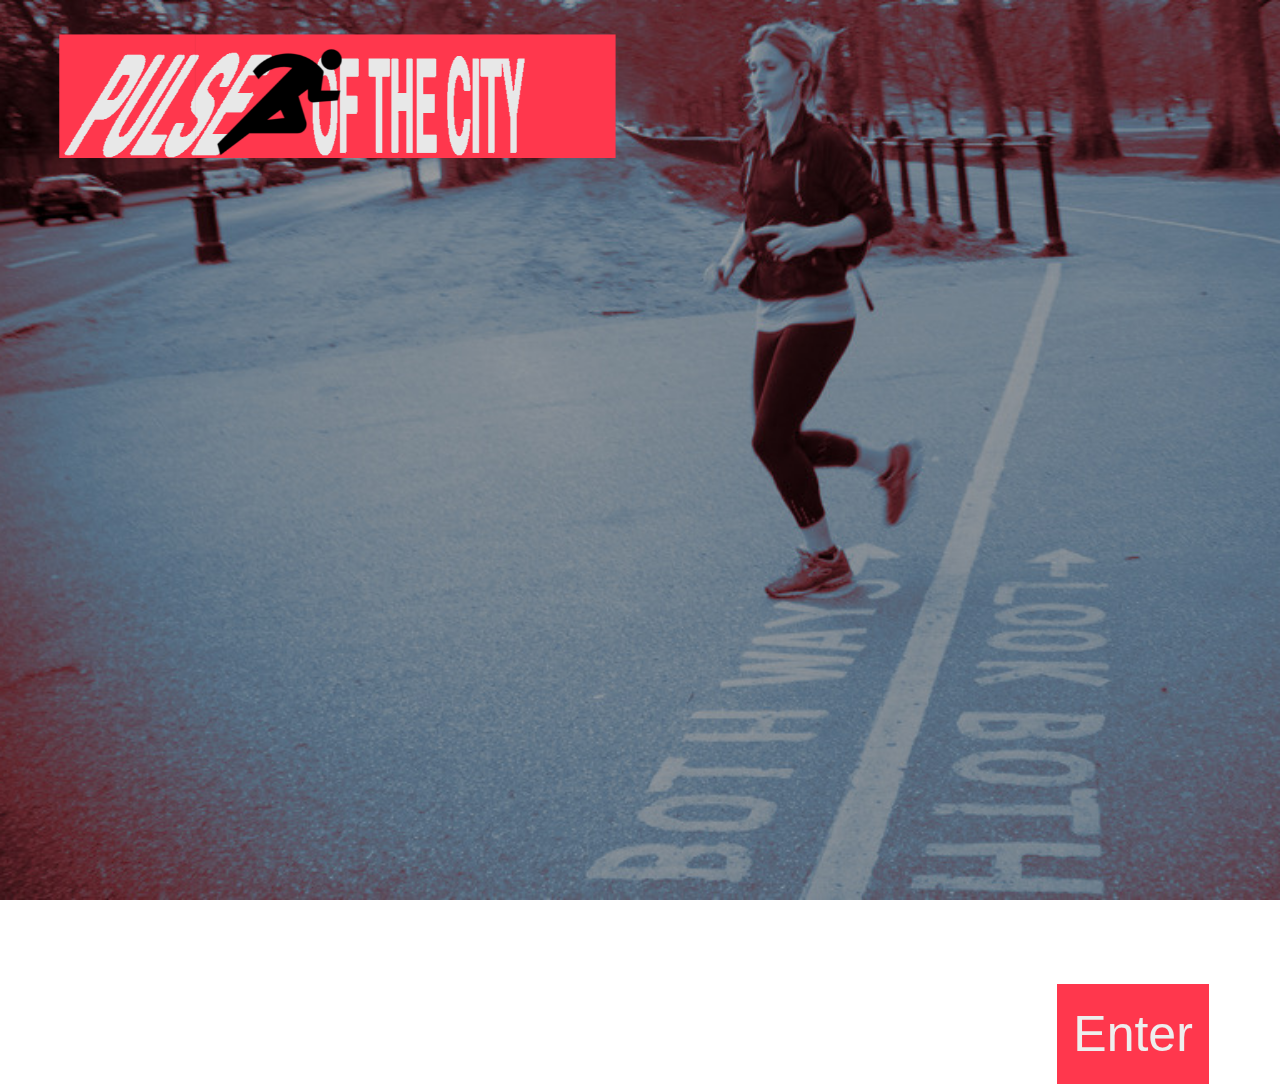
<file: index.html>
<!DOCTYPE html>
<head>
  <title>Fitness in London</title>

  <link rel="stylesheet" type="text/css" href="pagestyle.css">
</head>

<body>
  <div class = title>
      <img id="headerlogo" src="img/logo1.png" alt="logo written out as pulse of the city, with a man dashing through the middle">
 </div>
 <div style="margin-top:180px;">  
	  <iframe id="WelcomeVideo" src="https://player.vimeo.com/video/271350113" 
              width="1920" height="1080" frameborder="0" 
              webkitallowfullscreen="" mozallowfullscreen="" allowfullscreen=""></iframe>
</div>
			  <div>
	  <a id='enterButton' href= "Mainpage.html">Enter</a>
	  </div>
 
</body>
</file>
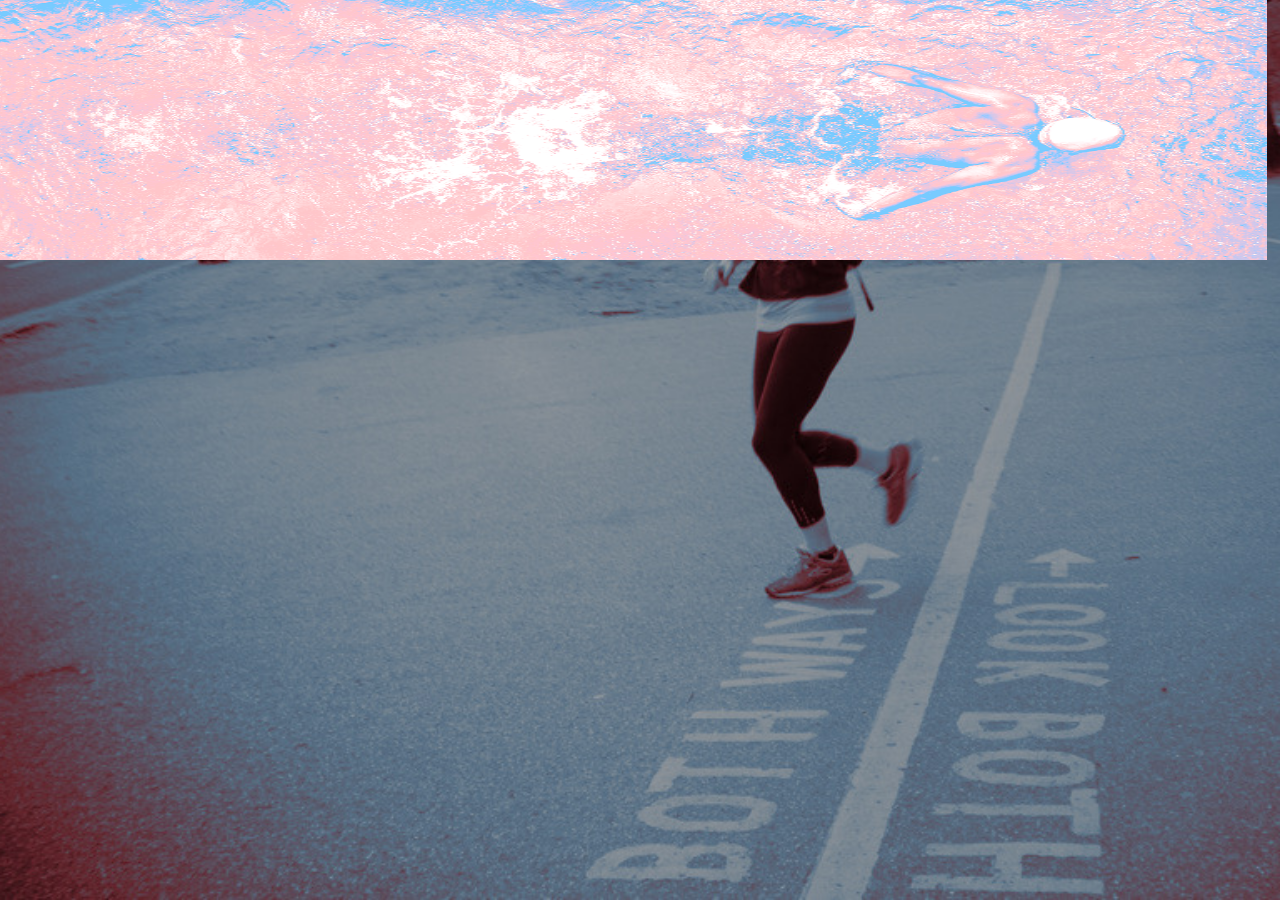
<file: home.html>
<!DOCTYPE html>
<head>
  <title>Health Visualisation</title>

  <link rel="stylesheet" type="text/css" href="pagestyle.css">
</head>

<body>
  <div class = title>
      <h1>fitness and sport in london</h1>
      <img id='logo' src="img\swimgrad_size260.png" alt="logo" style="width:100%;" >
      <a id='enter' href= "mainpage.html" style="text-align:center">enter</a>
  </div>
</body>
</file>
<file: pagestyle.css>
.title
{
  font: 12px/20px 'Helvetica Neue', Arial, Helvetica, sans-serif;
  position:inherit;
  /*text-align: center;*/
}
.links
{
  font: 12px/20px 'Helvetica Neue', Arial, Helvetica, sans-serif;
  text-align:center;
  padding:10px;
}
#enterButton
{
  text-decoration:none;
  font: 50px/52px 'Helvetica Neue', Arial, Helvetica, sans-serif;
  text-align: center;
  color: #EEEEEE;
  background-color:#FF374D;
  float: right;
  padding-top: 24px;
  padding-right: 16px;
  padding-bottom: 24px;
  padding-left: 16px; 
  margin-right: 5%;
}

#logo
{
  position: absolute;
    height: 260px;
  top: 0;
  right: 1%;
}


#logo-container
{
  margin-top: 20px;
  margin-bottom: 20px;
}

#WelcomeVideo
{
	width: 100%;
    height: 800px;
}

#headerlogo
{
  position: absolute;
  height: 260px;
  left: 2%;
  top: 0;
  margin-bottom: 100px;
}
/* ************* */
body
{

      /*background-color: #2B2B2B;*/
      background-image: url("img/2.jpg");
      background-repeat: no-repeat;
      background-position: center top;
      background-attachment: fixed;
      background-size: cover;

}
h1
{
  font: 80px/60px 'Helvetica Neue', Arial, Helvetica, sans-serif;
  color: #EEEEEE;


  background-color: #FF374D;

  padding-top: 17px;
  width: 45%;
  margin-left: 5%;
}
#textNarrative
{
  font: 18px/38px 'Helvetica Neue', Arial, Helvetica, sans-serif;
  font-weight: bold;
  color: #EEEEEE;
  width: 65%;
  margin-left: 35%;
  margin-bottom: 50px;
  padding: 2px;
  background-color: #6bbaff4a;
  /* previous background and border
  color: #CCCCCC;
  background-color: #5e5e5e85;
  border-bottom: #5E5E5E solid 2px;
  border-top: #5E5E5E solid 2px;
  */
}
#firstHeader
{
  margin-top: 260px;
}

#mapboxParticipation
{
  display:block;
  margin: auto;
  max-width:1800px;
  width: 90%;
  height: 1000px;
}
#header
{
  font: 80px/60px 'Helvetica Neue', Arial, Helvetica, sans-serif;
  color: #EEEEEE;
  background-color: #6BBAFF;
  padding-top: 17px;
  width: 50%;
  margin-left: 50%;
  position: sticky;
  /* top: 0; */
}

#communicationsVideo
{
display: block;
max-width: 1800px;
width: 90%;
height: 900px;
margin: auto;
}



#footer 
{
  background: #66666669;
  padding: 30px;
}

#footerText
{
  font: 12px/14px 'Helvetica Neue', Arial, Helvetica, sans-serif;
  margin-left:2px;
}
</file>
